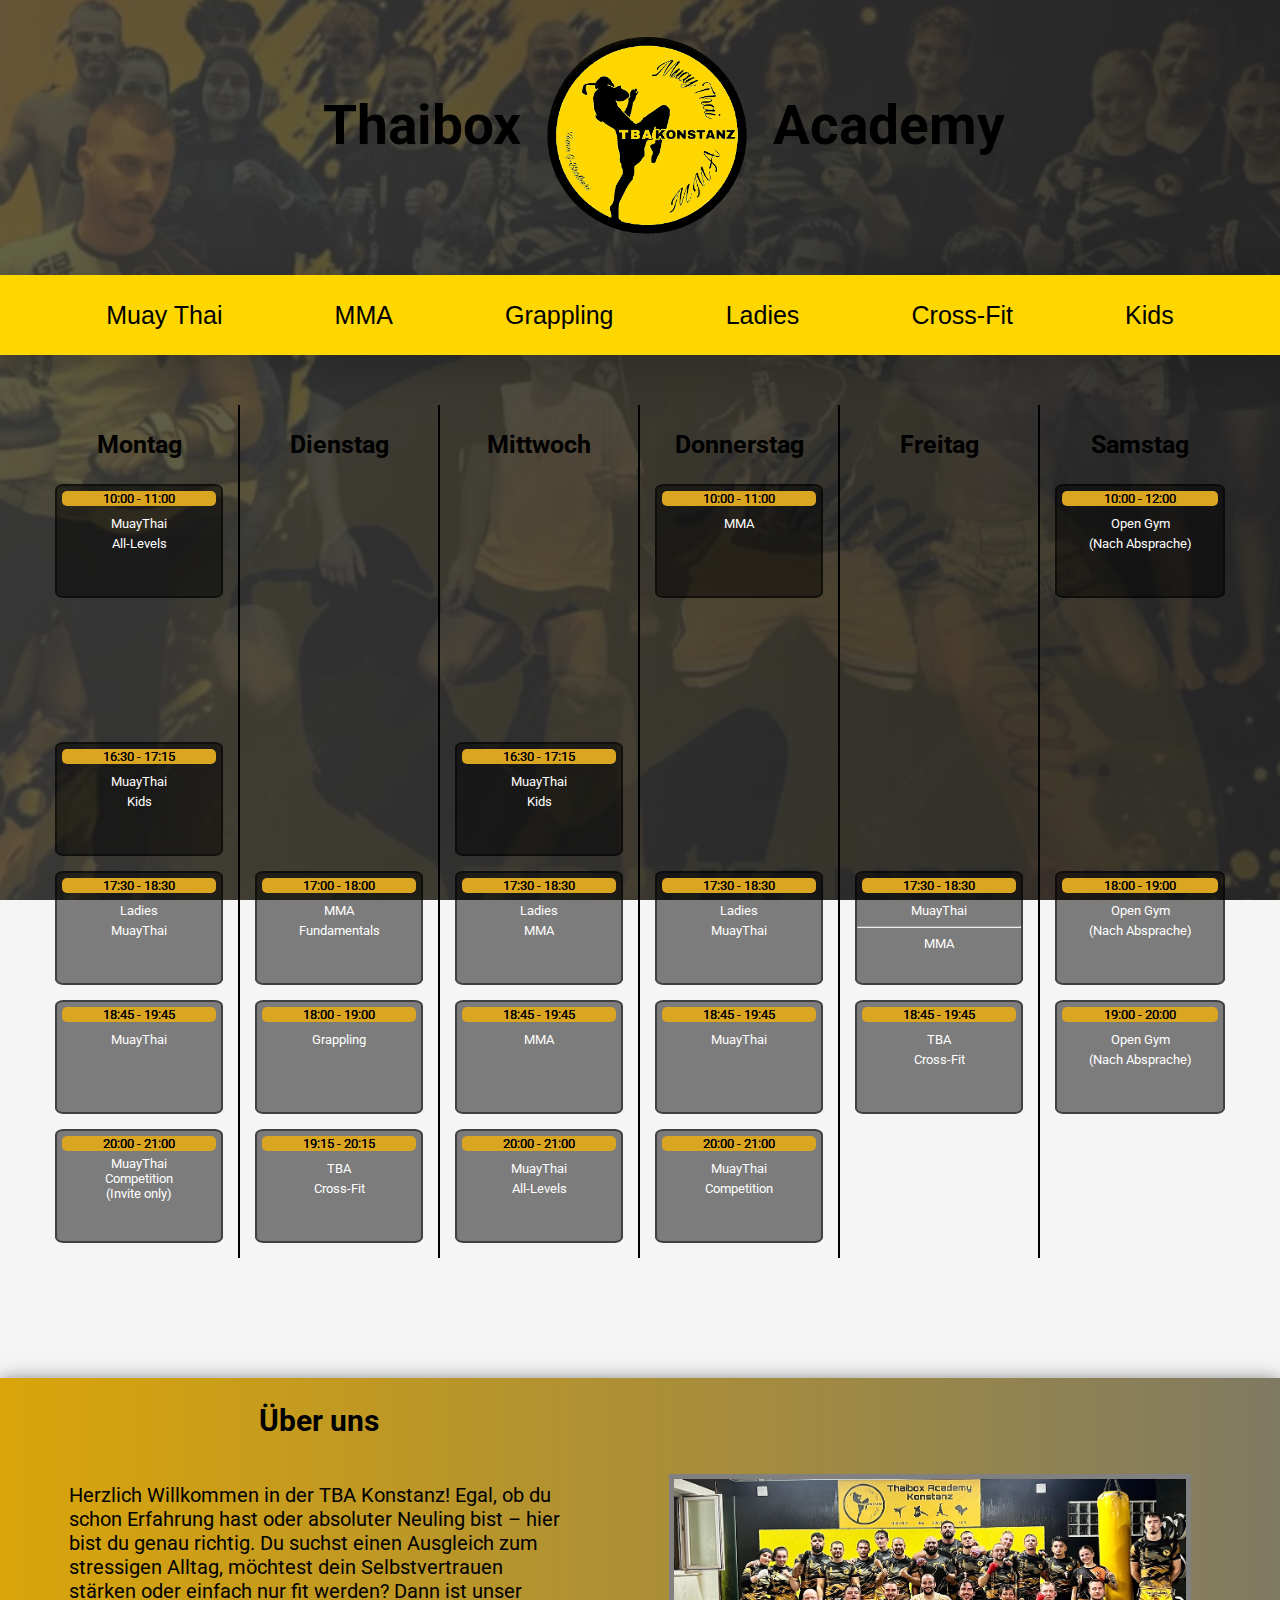
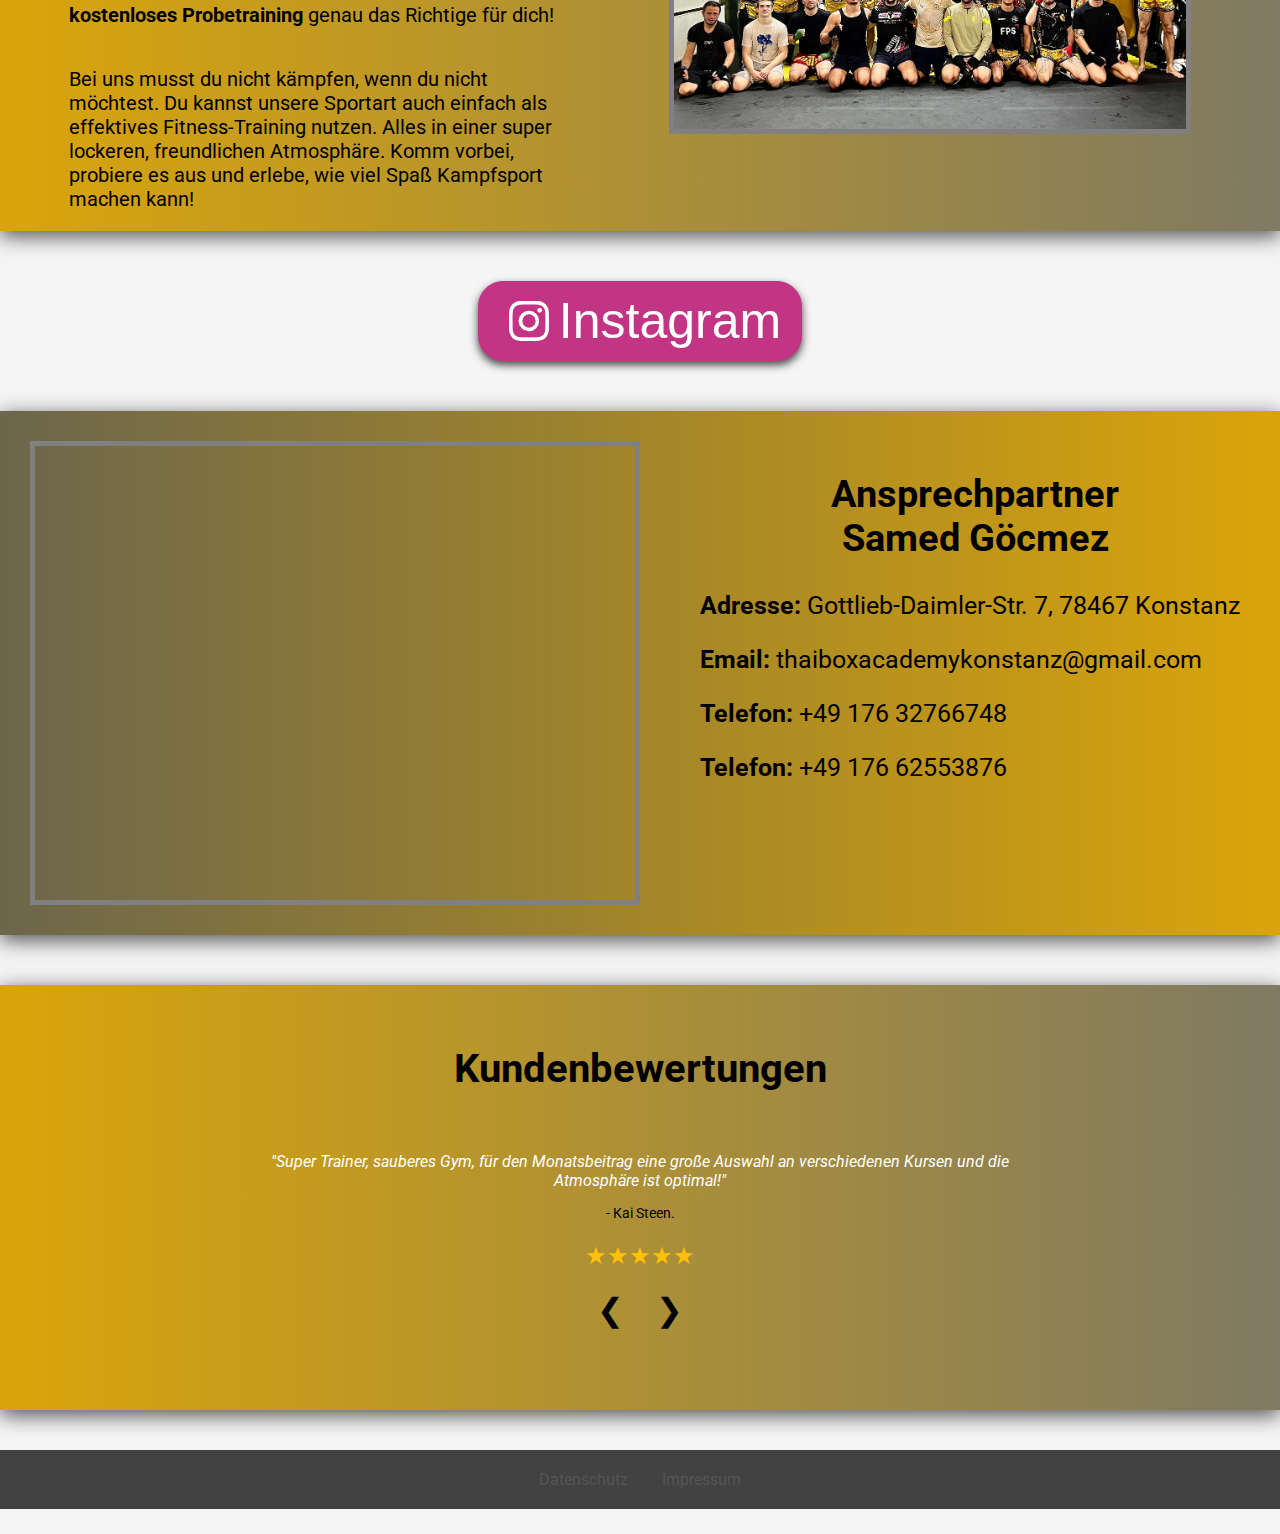
<file: index.html>
<!DOCTYPE html>
<html lang="en">
  <head>
    <meta charset="UTF-8" />
    <meta name="viewport" content="width=device-width, initial-scale=1.0" />
    <link rel="stylesheet" href="style.css" />
    <title>Thaibox Academy Konstanz</title>
    <link rel="preconnect" href="https://fonts.googleapis.com" />
    <link rel="preconnect" href="https://fonts.gstatic.com" crossorigin />
    <link
      href="https://fonts.googleapis.com/css2?family=Roboto:ital,wght@0,100;0,300;0,400;0,500;0,700;0,900;1,100;1,300;1,400;1,500;1,700;1,900&display=swap"
      rel="stylesheet"
    />
    <link rel="icon" href="Fotos/favicon_updated.ico" type="image/x-icon" />
  </head>
  <body>
    <div class="header">
      <h1>
        <span class="unsichtbar">m</span><span class="sichtbar">Thaibox</span>
      </h1>
      <img class="wappen" src="./Fotos/Logo_gold.webp" />
      <h1>Academy</h1>
    </div>
    <div class="leiste">
      <div>
        <button class="MuayThai button">Muay Thai</button>
      </div>
      <div class="MMA">
        <button class="MMA button">MMA</button>
      </div>
      <div>
        <button class="Grappling button">Grappling</button>
      </div>
      <div>
        <button class="Ladies button">Ladies</button>
      </div>
      <div>
        <button class="Cross-Fit button">Cross-Fit</button>
      </div>
      <div>
        <button class="Kids button">Kids</button>
      </div>
    </div>
    <div class="stundenplan">
      <div class="wochentag montag">
        <h3>Montag</h3>
        <div class="eintrag MuayThai">
          <p class="time">10:00 - 11:00</p>
          <p>MuayThai</p>
          <p>All-Levels</p>
        </div>
        <div class="eintrag hidden"></div>
        <div class="eintrag MuayThai Kids">
          <p class="time">16:30 - 17:15</p>
          <p>MuayThai</p>
          <p>Kids</p>
        </div>
        <div class="eintrag Ladies MuayThai">
          <p class="time">17:30 - 18:30</p>
          <p>Ladies</p>
          <p>MuayThai</p>
        </div>
        <div class="eintrag MuayThai">
          <p class="time">18:45 - 19:45</p>
          <p>MuayThai</p>
        </div>
        <div class="eintrag MuayThai">
          <p class="time">20:00 - 21:00</p>
          <p class="competition">MuayThai</p>
          <p class="competition">Competition</p>
          <p class="competition">(Invite only)</p>
        </div>
      </div>

      <div class="wochentag dienstag">
        <h3>Dienstag</h3>
        <div class="eintrag hidden"></div>
        <div class="eintrag hidden"></div>
        <div class="eintrag hidden"></div>
        <div class="eintrag MMA">
          <p class="time">17:00 - 18:00</p>
          <p>MMA</p>
          <p>Fundamentals</p>
        </div>
        <div class="eintrag Grappling">
          <p class="time">18:00 - 19:00</p>
          <p>Grappling</p>
        </div>
        <div class="eintrag Cross-Fit">
          <p class="time">19:15 - 20:15</p>
          <p>TBA</p>
          <p>Cross-Fit</p>
        </div>
      </div>

      <div class="wochentag mittwwoch">
        <h3>Mittwoch</h3>
        <div class="eintrag hidden"></div>
        <div class="eintrag hidden"></div>
        <div class="eintrag MuayThai Kids">
          <p class="time">16:30 - 17:15</p>
          <p>MuayThai</p>
          <p>Kids</p>
        </div>
        <div class="eintrag Ladies MMA">
          <p class="time">17:30 - 18:30</p>
          <p>Ladies</p>
          <p>MMA</p>
        </div>
        <div class="eintrag MMA">
          <p class="time">18:45 - 19:45</p>
          <p>MMA</p>
        </div>
        <div class="eintrag MuayThai">
          <p class="time">20:00 - 21:00</p>
          <p>MuayThai</p>
          <p>All-Levels</p>
        </div>
      </div>

      <div class="wochentag donnerstag">
        <h3>Donnerstag</h3>
        <div class="eintrag MMA">
          <p class="time">10:00 - 11:00</p>
          <p>MMA</p>
        </div>
        <div class="eintrag hidden"></div>
        <div class="eintrag hidden"></div>
        <div class="eintrag Ladies MuayThai">
          <p class="time">17:30 - 18:30</p>
          <p>Ladies</p>
          <p>MuayThai</p>
        </div>
        <div class="eintrag MuayThai">
          <p class="time">18:45 - 19:45</p>
          <p>MuayThai</p>
        </div>
        <div class="eintrag MuayThai Advanced">
          <p class="time">20:00 - 21:00</p>
          <p>MuayThai</p>
          <p>Competition</p>
        </div>
      </div>
      <div class="wochentag freitag">
        <h3>Freitag</h3>
        <div class="eintrag hidden"></div>
        <div class="eintrag hidden"></div>
        <div class="eintrag hidden"></div>

        <div class="eintrag MMA MuayThai">
          <p class="time">17:30 - 18:30</p>
          <p class="divide">MuayThai</p>
          <hr />
          <p class="divide">MMA</p>
        </div>

        <div class="eintrag Cross-Fit">
          <p class="time">18:45 - 19:45</p>
          <p>TBA</p>
          <p>Cross-Fit</p>
        </div>
        <div class="eintrag hidden"></div>
      </div>

      <div class="wochentag samstag">
        <h3>Samstag</h3>
        <div class="eintrag open matte">
          <p class="time">10:00 - 12:00</p>
          <p>Open Gym</p>
          <p class="nAbsprache">(Nach Absprache)</p>
        </div>
        <div class="eintrag hidden"></div>
        <div class="eintrag hidden"></div>
        <div class="eintrag open matte">
          <p class="time">18:00 - 19:00</p>
          <p>Open Gym</p>
          <p class="nAbsprache">(Nach Absprache)</p>
        </div>
        <div class="eintrag open matte">
          <p class="time">19:00 - 20:00</p>
          <p>Open Gym</p>
          <p class="nAbsprache">(Nach Absprache)</p>
        </div>
        <div class="eintrag hidden"></div>
      </div>
    </div>

    <div class="infodiv">
      <div class="infotext">
        <h2>Über uns</h2>
        <p>
          Herzlich Willkommen in der TBA Konstanz! Egal, ob du schon Erfahrung
          hast oder absoluter Neuling bist – hier bist du genau richtig. Du
          suchst einen Ausgleich zum stressigen Alltag, möchtest dein
          Selbstvertrauen stärken oder einfach nur fit werden? Dann ist unser
          <strong>kostenloses Probetraining</strong> genau das Richtige für
          dich!
        </p>
        <p>
          Bei uns musst du nicht kämpfen, wenn du nicht möchtest. Du kannst
          unsere Sportart auch einfach als effektives Fitness-Training nutzen.
          Alles in einer super lockeren, freundlichen Atmosphäre. Komm vorbei,
          probiere es aus und erlebe, wie viel Spaß Kampfsport machen kann!
        </p>
      </div>
      <div class="gruppendiv">
        <img class="gruppenbild" src="./Fotos/guppenbild.webp" />
      </div>
    </div>

    <div class="instabutton">
      <!-- From Uiverse.io by JaydipPrajapati1910  -->
      <button class="insta" onclick="redirectToInstagram()">
        <svg
          viewBox="0 0 16 16"
          class="bi bi-instagram"
          fill="currentColor"
          height="40"
          width="60"
          xmlns="http://www.w3.org/2000/svg"
        >
          <path
            d="M8 0C5.829 0 5.556.01 4.703.048 3.85.088 3.269.222 2.76.42a3.917 3.917 0 0 0-1.417.923A3.927 3.927 0 0 0 .42 2.76C.222 3.268.087 3.85.048 4.7.01 5.555 0 5.827 0 8.001c0 2.172.01 2.444.048 3.297.04.852.174 1.433.372 1.942.205.526.478.972.923 1.417.444.445.89.719 1.416.923.51.198 1.09.333 1.942.372C5.555 15.99 5.827 16 8 16s2.444-.01 3.298-.048c.851-.04 1.434-.174 1.943-.372a3.916 3.916 0 0 0 1.416-.923c.445-.445.718-.891.923-1.417.197-.509.332-1.09.372-1.942C15.99 10.445 16 10.173 16 8s-.01-2.445-.048-3.299c-.04-.851-.175-1.433-.372-1.941a3.926 3.926 0 0 0-.923-1.417A3.911 3.911 0 0 0 13.24.42c-.51-.198-1.092-.333-1.943-.372C10.443.01 10.172 0 7.998 0h.003zm-.717 1.442h.718c2.136 0 2.389.007 3.232.046.78.035 1.204.166 1.486.275.373.145.64.319.92.599.28.28.453.546.598.92.11.281.24.705.275 1.485.039.843.047 1.096.047 3.231s-.008 2.389-.047 3.232c-.035.78-.166 1.203-.275 1.485a2.47 2.47 0 0 1-.599.919c-.28.28-.546.453-.92.598-.28.11-.704.24-1.485.276-.843.038-1.096.047-3.232.047s-2.39-.009-3.233-.047c-.78-.036-1.203-.166-1.485-.276a2.478 2.478 0 0 1-.92-.598 2.48 2.48 0 0 1-.6-.92c-.109-.281-.24-.705-.275-1.485-.038-.843-.046-1.096-.046-3.233 0-2.136.008-2.388.046-3.231.036-.78.166-1.204.276-1.486.145-.373.319-.64.599-.92.28-.28.546-.453.92-.598.282-.11.705-.24 1.485-.276.738-.034 1.024-.044 2.515-.045v.002zm4.988 1.328a.96.96 0 1 0 0 1.92.96.96 0 0 0 0-1.92zm-4.27 1.122a4.109 4.109 0 1 0 0 8.217 4.109 4.109 0 0 0 0-8.217zm0 1.441a2.667 2.667 0 1 1 0 5.334 2.667 2.667 0 0 1 0-5.334z"
          ></path>
        </svg>
        <span>Instagram</span>
      </button>
    </div>

    <div class="contactdiv">
      <div class="contact map">
        <iframe
          src="https://www.google.com/maps/embed?pb=!1m18!1m12!1m3!1d5373.224934982643!2d9.146452576234298!3d47.672524371195976!2m3!1f0!2f0!3f0!3m2!1i1024!2i768!4f13.1!3m3!1m2!1s0x479af7aad895e847%3A0xc3c69f02bd0dab24!2sThaibox%20Academy%20Konstanz%20%7C%20TBA!5e0!3m2!1sde!2sde!4v1724411633112!5m2!1sde!2sde"
          style="border: 0"
          allowfullscreen=""
          loading="lazy"
          referrerpolicy="no-referrer-when-downgrade"
        ></iframe>
      </div>
      <div class="contact daten">
        <h2 class="ansprechpartner">Ansprechpartner Samed Göcmez</h2>
        <p><strong>Adresse:</strong> Gottlieb-Daimler-Str. 7, 78467 Konstanz</p>
        <p>
          <strong>Email:</strong>
          <span class="mail"
            ><a href="mailto:thaiboxacademykonstanz@gmail.com"
              >thaiboxacademykonstanz@gmail.com</a
            ></span
          >
        </p>

        <p>
          <strong>Telefon:</strong> <span class="phone1">+49 176 32766748</span>
        </p>
        <p>
          <strong>Telefon:</strong> <span class="phone2">+49 176 62553876</span>
        </p>
      </div>
    </div>
    <script src="https://code.jquery.com/jquery-3.6.0.min.js"></script>
    <script src="./java.js"></script>
    <!-- Andere Inhalte deiner Webseite -->

    <section class="reviews-section">
      <h2>Kundenbewertungen</h2>
      <div class="reviews-slider">
        <div class="review">
          <div class="review-text"></div>
          <!-- Kurzer Text -->
          <div class="review-detail"></div>
          <!-- Langer Detailtext -->
          <div class="review-name"></div>
          <!-- Name des Kunden -->
          <div class="review-stars"></div>
          <!-- Sternebewertung -->
        </div>
        <div class="reviews-controls">
          <button class="prev-review" aria-label="Vorherige Bewertung">
            ❮
          </button>
          <button class="next-review" aria-label="Nächste Bewertung">❯</button>
        </div>
      </div>
    </section>
    <!-- Datenschutz und Impressum Links -->

    <div class="footer-links">
      <a href="datenschutz.html">Datenschutz</a>
      <a href="impressum.html">Impressum</a>
    </div>

    <script src="https://code.jquery.com/jquery-3.6.0.min.js"></script>
    <script src="./java.js"></script>
  </body>
</html>
</file>
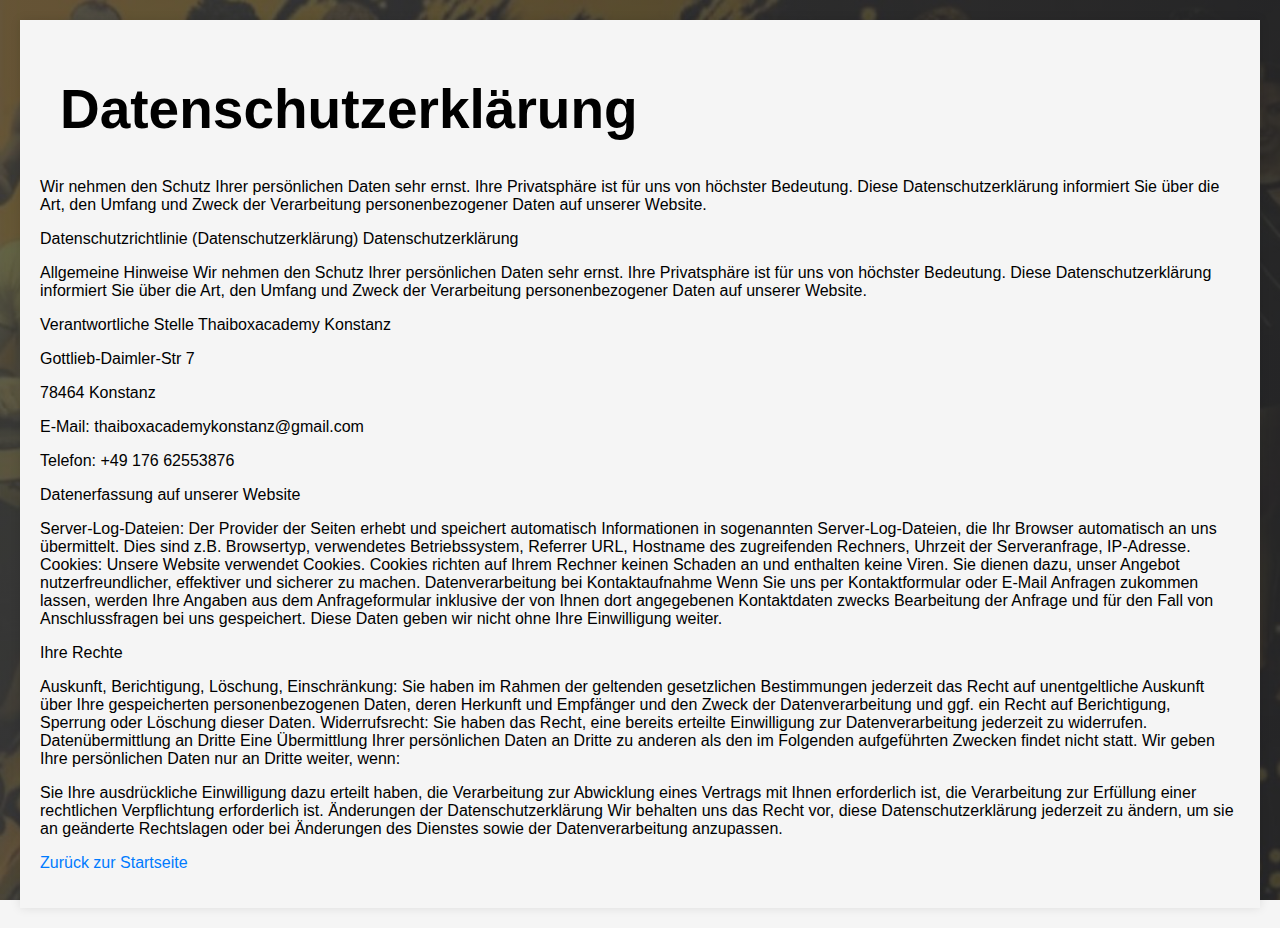
<file: datenschutz.html>
<!DOCTYPE html>
<html lang="de">
  <head>
    <meta charset="UTF-8" />
    <meta name="viewport" content="width=device-width, initial-scale=1.0" />
    <title>Datenschutzerklärung</title>
    <link rel="stylesheet" href="style.css" />
    <title>Document</title>
    <link rel="preconnect" href="https://fonts.googleapis.com" />
    <link rel="preconnect" href="https://fonts.gstatic.com" crossorigin />
    <link
      href="https://fonts.googleapis.com/css2?family=Bricolage+Grotesque:opsz,wght@12..96,200..800&display=swap"
      rel="stylesheet"
    />
  </head>
  <body>
    <div class="dataimptext">
      <h1>Datenschutzerklärung</h1>
      <p>
        Wir nehmen den Schutz Ihrer persönlichen Daten sehr ernst. Ihre
        Privatsphäre ist für uns von höchster Bedeutung. Diese
        Datenschutzerklärung informiert Sie über die Art, den Umfang und Zweck
        der Verarbeitung personenbezogener Daten auf unserer Website.
      </p>

      <!-- Füge hier die gesamte Datenschutzerklärung aus meiner vorherigen Antwort ein -->
      Datenschutzrichtlinie (Datenschutzerklärung) Datenschutzerklärung

      <p>
        Allgemeine Hinweise Wir nehmen den Schutz Ihrer persönlichen Daten sehr
        ernst. Ihre Privatsphäre ist für uns von höchster Bedeutung. Diese
        Datenschutzerklärung informiert Sie über die Art, den Umfang und Zweck
        der Verarbeitung personenbezogener Daten auf unserer Website.
      </p>

      <p>Verantwortliche Stelle Thaiboxacademy Konstanz</p>
      <p>Gottlieb-Daimler-Str 7</p>
      <p>78464 Konstanz</p>
      <p>E-Mail: thaiboxacademykonstanz@gmail.com</p>
      <p>Telefon: +49 176 62553876</p>

      <p>Datenerfassung auf unserer Website</p>

      <p>
        Server-Log-Dateien: Der Provider der Seiten erhebt und speichert
        automatisch Informationen in sogenannten Server-Log-Dateien, die Ihr
        Browser automatisch an uns übermittelt. Dies sind z.B. Browsertyp,
        verwendetes Betriebssystem, Referrer URL, Hostname des zugreifenden
        Rechners, Uhrzeit der Serveranfrage, IP-Adresse. Cookies: Unsere Website
        verwendet Cookies. Cookies richten auf Ihrem Rechner keinen Schaden an
        und enthalten keine Viren. Sie dienen dazu, unser Angebot
        nutzerfreundlicher, effektiver und sicherer zu machen. Datenverarbeitung
        bei Kontaktaufnahme Wenn Sie uns per Kontaktformular oder E-Mail
        Anfragen zukommen lassen, werden Ihre Angaben aus dem Anfrageformular
        inklusive der von Ihnen dort angegebenen Kontaktdaten zwecks Bearbeitung
        der Anfrage und für den Fall von Anschlussfragen bei uns gespeichert.
        Diese Daten geben wir nicht ohne Ihre Einwilligung weiter.
      </p>

      <p>Ihre Rechte</p>

      <p>
        Auskunft, Berichtigung, Löschung, Einschränkung: Sie haben im Rahmen der
        geltenden gesetzlichen Bestimmungen jederzeit das Recht auf
        unentgeltliche Auskunft über Ihre gespeicherten personenbezogenen Daten,
        deren Herkunft und Empfänger und den Zweck der Datenverarbeitung und
        ggf. ein Recht auf Berichtigung, Sperrung oder Löschung dieser Daten.
        Widerrufsrecht: Sie haben das Recht, eine bereits erteilte Einwilligung
        zur Datenverarbeitung jederzeit zu widerrufen. Datenübermittlung an
        Dritte Eine Übermittlung Ihrer persönlichen Daten an Dritte zu anderen
        als den im Folgenden aufgeführten Zwecken findet nicht statt. Wir geben
        Ihre persönlichen Daten nur an Dritte weiter, wenn:
      </p>

      <p>
        Sie Ihre ausdrückliche Einwilligung dazu erteilt haben, die Verarbeitung
        zur Abwicklung eines Vertrags mit Ihnen erforderlich ist, die
        Verarbeitung zur Erfüllung einer rechtlichen Verpflichtung erforderlich
        ist. Änderungen der Datenschutzerklärung Wir behalten uns das Recht vor,
        diese Datenschutzerklärung jederzeit zu ändern, um sie an geänderte
        Rechtslagen oder bei Änderungen des Dienstes sowie der Datenverarbeitung
        anzupassen.
      </p>

      <p><a href="index.html">Zurück zur Startseite</a></p>
    </div>
  </body>
</html>
</file>
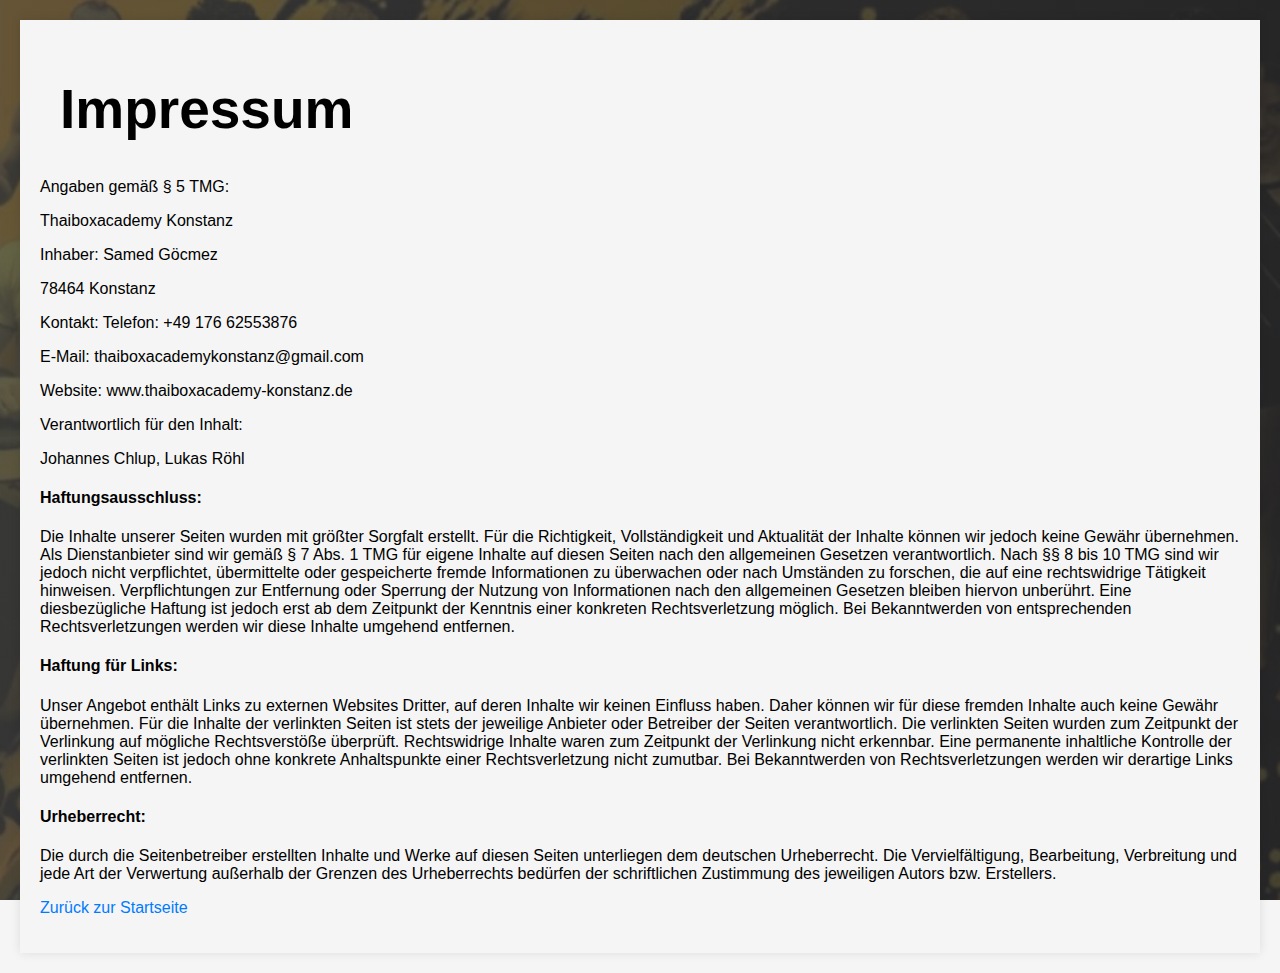
<file: impressum.html>
<!DOCTYPE html>
<html lang="de">
  <head>
    <meta charset="UTF-8" />
    <meta name="viewport" content="width=device-width, initial-scale=1.0" />
    <title>Impressum</title>
    <link rel="stylesheet" href="style.css" />
    <title>Document</title>
    <link rel="preconnect" href="https://fonts.googleapis.com" />
    <link rel="preconnect" href="https://fonts.gstatic.com" crossorigin />
    <link
      href="https://fonts.googleapis.com/css2?family=Bricolage+Grotesque:opsz,wght@12..96,200..800&display=swap"
      rel="stylesheet"
    />
  </head>
  <body>
    <div class="dataimptext">
      <h1>Impressum</h1>
      <p>Angaben gemäß § 5 TMG:</p>

      <p>Thaiboxacademy Konstanz</p>
      <p>Inhaber: Samed Göcmez</p>
      <p>78464 Konstanz</p>

      <p>Kontakt: Telefon: +49 176 62553876</p>
      <p>E-Mail: thaiboxacademykonstanz@gmail.com</p>
      <p>Website: www.thaiboxacademy-konstanz.de</p>

      <p>Verantwortlich für den Inhalt:</p>
      <p>Johannes Chlup, Lukas Röhl</p>

      <h4>Haftungsausschluss:</h4>

      <p>
        Die Inhalte unserer Seiten wurden mit größter Sorgfalt erstellt. Für die
        Richtigkeit, Vollständigkeit und Aktualität der Inhalte können wir
        jedoch keine Gewähr übernehmen. Als Dienstanbieter sind wir gemäß § 7
        Abs. 1 TMG für eigene Inhalte auf diesen Seiten nach den allgemeinen
        Gesetzen verantwortlich. Nach §§ 8 bis 10 TMG sind wir jedoch nicht
        verpflichtet, übermittelte oder gespeicherte fremde Informationen zu
        überwachen oder nach Umständen zu forschen, die auf eine rechtswidrige
        Tätigkeit hinweisen. Verpflichtungen zur Entfernung oder Sperrung der
        Nutzung von Informationen nach den allgemeinen Gesetzen bleiben hiervon
        unberührt. Eine diesbezügliche Haftung ist jedoch erst ab dem Zeitpunkt
        der Kenntnis einer konkreten Rechtsverletzung möglich. Bei Bekanntwerden
        von entsprechenden Rechtsverletzungen werden wir diese Inhalte umgehend
        entfernen.
      </p>

      <h4>Haftung für Links:</h4>
      <p>
        Unser Angebot enthält Links zu externen Websites Dritter, auf deren
        Inhalte wir keinen Einfluss haben. Daher können wir für diese fremden
        Inhalte auch keine Gewähr übernehmen. Für die Inhalte der verlinkten
        Seiten ist stets der jeweilige Anbieter oder Betreiber der Seiten
        verantwortlich. Die verlinkten Seiten wurden zum Zeitpunkt der
        Verlinkung auf mögliche Rechtsverstöße überprüft. Rechtswidrige Inhalte
        waren zum Zeitpunkt der Verlinkung nicht erkennbar. Eine permanente
        inhaltliche Kontrolle der verlinkten Seiten ist jedoch ohne konkrete
        Anhaltspunkte einer Rechtsverletzung nicht zumutbar. Bei Bekanntwerden
        von Rechtsverletzungen werden wir derartige Links umgehend entfernen.
      </p>

      <h4>Urheberrecht:</h4>
      <p>
        Die durch die Seitenbetreiber erstellten Inhalte und Werke auf diesen
        Seiten unterliegen dem deutschen Urheberrecht. Die Vervielfältigung,
        Bearbeitung, Verbreitung und jede Art der Verwertung außerhalb der
        Grenzen des Urheberrechts bedürfen der schriftlichen Zustimmung des
        jeweiligen Autors bzw. Erstellers.
      </p>


      <p><a href="index.html">Zurück zur Startseite</a></p>
    </div>
  </body>
</html>
</file>
<file: style.css>
body {
  background-color: whitesmoke;
  font-family: "Roboto", sans-serif;
  margin: 0;
  padding: 0;
  box-sizing: border-box;
  background-image: linear-gradient(
      to right,
      rgba(7, 7, 7, 0.61),
      rgba(0, 0, 2, 0.699)
    ),
    url("Fotos/background.webp");
  background-repeat: repeat;
  background-size: 100vw auto;
  background-attachment: fixed;
}

h1 {
  font-size: clamp(16px, 8vw, 55px);
  margin-left: 20px;
  margin-right: 20px;
}

h2 {
  display: flex;
  justify-content: center;
  margin-left: 80px;
  margin-right: 80px;
  
}

h3 {
  text-align: center;
  font-size: clamp(3px, 2vw, 25px);
  margin-bottom: 25px;
}

.sichtbar {
  color: black;
}

.unsichtbar {
  color: transparent;
  visibility: visible;
}

.header {
  display: flex;
  align-self: center;
  justify-content: center;
  align-items: center;
  margin-top: -25px;
}

.wappen {
  display: flex;
  align-self: center;
  top: 0;
  left: 0;
  height: 30vw;
  max-height: 300px;
}

.leiste {
  display: flex;
  justify-content: space-evenly;
  align-items: center;
  width: 100%;
  height: 80px;
  margin-bottom: 50px;
  background-color: gold;
  box-sizing: border-box;
  box-shadow: 0 10px 40px rgba(0, 0, 0, 0.2);
}

.leiste div:hover h2 {
  text-decoration: underline;
}

button {
  border: none;
  background-color: transparent;
  color: #000;
  font-size: clamp(8px, 4vw, 25px);
}

.stundenplan {
  display: flex;
  justify-content: center;
  align-self: center;
  margin-top: 20px;
  font-family: "Roboto", sans-serif;
}
.wochentag {
  border-right: solid 2px #000;
  box-sizing: border-box;
  overflow: hidden;
  width: 200px;
  height: auto;
  white-space: nowrap;
  text-overflow: ellipsis;
}

.samstag {
  border: none;
}
.time {
  background-color: goldenrod;
  border-radius: 5px;
}

.eintrag {
  text-align: center;
  border: solid 2px #000;
  margin: 15px;
  height: 110px;
  width: auto;
  border-radius: 5%;
  background-color: rgba(0, 0, 0, 0.493);
  border-color: rgba(0, 0, 0, 0.493);
}

.eintrag p.time {
  margin-bottom: 10px;
  text-shadow: 0px 0px 0px;
  color: black;
}

.eintrag p {
  margin: 5px;
  font-size: clamp(12px, 1vw, 30px);
  color: white;
}
 .competition {
  font-size: clamp(6px, 1vw, 25px) !important;
  margin-top: -5px !important;
} 
.eintrag p + p {
  margin-top: 2px;
}

.hidden {
  visibility: hidden;
}

.infodiv {
  margin-top: 120px;
  margin-bottom: 50px;
  display: flex;
  justify-content: space-evenly;
  background: linear-gradient(
    to right,
    rgb(218, 165, 10),
    rgba(58, 50, 13, 0.63)
  );
  box-shadow: 0 5px 20px rgba(0, 0, 0, 0.692);
}

.infotext {
  width: 500px;
  font-size: 20px;
  display: flex;
  flex-direction: column;
  justify-content: center;
}

.gruppendiv {
  margin: 30px;
  width: 40%;
  display: flex;
  align-self: center;
}

.gruppenbild {
  height: 100%;
  width: 100%;
  border: solid;
  border-width: 5px;
  border-color: gray;
}

.insta {
  background: #c13584;
  position: relative;
  padding: 10px 20px;
  display: flex;
  align-items: center;
  font-size: 50px;
  font-weight: 100;
  text-decoration: none;
  cursor: pointer;
  border: 1px solid #c13584;
  border-radius: 25px;
  outline: none;
  overflow: hidden;
  color: #fff;
  text-align: center;
  box-shadow: 0 4px 8px rgba(0, 0, 0, 0.719);
}
.instabutton {
  display: flex;
  justify-content: center;
  margin-top: 20px;
}
.insta:hover {
  background-color: #c13584;
  box-shadow: 0 10px 20px rgba(241, 236, 236, 0.493);
}

.contactdiv {
  margin-top: 50px;
  display: flex;
  justify-content: space-evenly;
  background:  linear-gradient(
    to left,
    rgb(218, 165, 10),
    rgba(58, 50, 13, 0.733)
  );
  box-shadow: 0 5px 20px rgba(0, 0, 0, 0.692);
}

.contact {
  margin: 30px;
}

.map {
  border: solid;
  border-width: 5px;
  border-color: gray;
}
iframe {
  width: 600px;
  height: 450px;
}
.daten {
  font-size: 25px;
  
}
.ansprechpartner {
  text-align: center;
}

a[href^="mailto"], a[href^="tel"] {
  color: black; 
  text-decoration: none;
}

a[href^="mailto"]:hover, a[href^="tel"]:hover {
  color: blue;
  text-decoration: underline; 
}


.reviews-section {
  background: linear-gradient(
    to right,
    rgb(218, 165, 10),
    rgba(58, 50, 13, 0.63)
  );
  box-shadow: 0 5px 20px rgba(0, 0, 0, 0.692);
  padding: 60px 20px;
  margin-top: 50px;
  text-align: center;
}

.reviews-section h2 {
  font-size: 2.5rem;
  font-weight: bold;
  color: black;
  margin-bottom: 40px;
  word-wrap: break-word; /* Sicherstellen, dass Wörter umgebrochen werden */
  text-align: center; /* Zentrierte Überschrift */
  max-width: 90%; /* Maximale Breite für kleinere Bildschirme */
  margin: 0 auto 40px; /* Zentrierung durch auto-Margin */
}

.reviews-slider {
  max-width: 800px;
  margin: 0 auto;
  padding: 20px;
}

.review {
  margin-bottom: 20px;
}
.review-detail {
  font-size: 1rem;
  color: white;
  font-style: italic;
  margin-bottom: 15px;
}

.review-name {
  font-size: 0.9rem;
  color: black;
  margin-bottom: 20px;
}

.review-stars {
  color: #ffc107; /* Goldene Sterne */
  margin-bottom: 20px;
  font-size: 1.5rem;
}

.reviews-controls {
  display: flex;
  justify-content: center;
  gap: 20px;
}

.reviews-controls button {
  background: none;
  border: none;
  font-size: 2rem;
  cursor: pointer;
  color: black;
  transition: color 0.3s ease;
}

.reviews-controls button:hover {
  color: #233d2e;
}

.footer-links {
  text-align: center;
  padding: 20px;
  margin-top: 40px;
  background-color: rgba(0, 0, 0, 0.733);
}

.footer-links a {
  margin: 0 15px;
  font-size: 16px;
  color: #555;
}

.footer-links a:hover {
  color: goldenrod;
  text-decoration: underline;
}

.dataimptext {
  max-width: 1200px;
  margin: 20px auto;
  padding: 20px;
  background: whitesmoke;
  box-shadow: 0 0 10px rgba(0, 0, 0, 0.1);
}

a {
  color: #007bff;
  text-decoration: none;
}

a:hover {
  text-decoration: underline;
}

@media (max-width: 1050px) {
  body {
    background-image: linear-gradient(
        to right,
        rgba(7, 7, 7, 0.479),
        rgba(0, 0, 2, 0.479)
      ),
      url("Fotos/background.webp");
    background-repeat: repeat;
    background-size: 100vw auto;
    background-attachment: fixed;
    background-position: center top;
  }
  h2 {
    display: flex;
    align-self: center;
    color: black;
  }

  h3 {
    font-size: 20px;
  }
  .sichtbar {
    color: black;
  }
  .unsichtbar {
    color: transparent;
    visibility: visible;
  }
  .header {
    margin-top: -30px;
  }
  .leiste {
    margin-bottom: 50px;
    box-shadow: 0 8px 40px rgba(0, 0, 0, 0.2);
  }
  .button {
    font-size: clamp(20px, 3vw, 30px);
  }

  .stundenplan p {
    font-size: clamp(12px, 1vh, 20px);
  }

  .nAbsprache {
    visibility: hidden;
  }

  .infodiv {
    margin-top: 120px;
    margin-bottom: 50px;
    display: flex;
    flex-direction: column;
    align-items: center;
    background-color: lightgray;
  }

  .infotext {
    display: flex;
    align-self: center;
    flex-direction: column;
    font-size: clamp(12px, 2vw, 50px);
    width: 80%;
  }

  .gruppendiv {
    width: 80%;
  }

  .gruppenbild {
    margin-top: -30px;
    height: 59%;
    width: 100%;
    border-width: 3px;
    border-color: gray;
  }

  .contactdiv {
    display: flex;
    flex-direction: column;
    align-items: center;
    margin-top: 50px;
    display: flex;
    flex-direction: column;
    justify-content: space-evenly;
    background-color: lightgray;
  }
  .map {
    border: solid;
    border-width: 5px;
    border-color: gray;
    width: 80%;
    height: clamp(300px, 30vh, 450px);
  }

  iframe {
    width: 100%;
    height: 100%;
  }

  .daten {
    font-size: clamp(3px, 3vw, 25px);
  }
  .reviews-section h2 {
    font-size: 2rem; /* Kleinere Schriftgröße für mittelgroße Bildschirme */
    max-width: 95%; /* Noch mehr Platz auf kleinen Bildschirmen */
}

.reviews-slider {
    max-width: 90%;
}

.review-text {
    font-size: 1.2rem;
}

.review-detail {
    font-size: 0.9rem;
}

.review-stars {
    font-size: 1.2rem;
}

}

@media (max-width: 490px) {
  body {
    background-image: linear-gradient(
        to right,
        rgba(7, 7, 7, 0.479),
        rgba(0, 0, 2, 0.479)
      ),
      url("Fotos/background.webp");
    background-repeat: repeat;
    background-size: contain;
    background-attachment: fixed;
  }

  h1 {
    font-size: 20px;
  }

  h2 {
    font-size: clamp(20px, 5vw, 40px);
    margin-top: 30px;
  }

  h3 {
    font-size: 10px;
  }
  .sichtbar {
    color: black;
  }

  .unsichtbar {
    color: transparent;
    visibility: visible;
  }

  .header {
    margin-top: -10px;
    display: flex;
    justify-content: center;
  }

  .wappen {
    height: 20vw;
  }

  .leiste {
    width: 100vw;
    height: 50px;
    border-width: 1px;
    margin-bottom: 10px;
    box-shadow: 0 3px 40px rgba(0, 0, 0, 0.2);
  }

  .button {
    width: 40px;
    font-size: clamp(10px, 1vw, 20vw);
  }
  .stundenplan {
    width: 100%;
    margin-bottom: -80px;
  }
  .wochentag {
    display: flex;
    flex-direction: column;
    align-items: center;
  }
  .eintrag {
    background-color: #00000057;
    border-color: #00000057;
  }

  .stundenplan p {
    font-size: 7px;
  }

  .divide {
    margin-top: -5px !important;
    margin-bottom: -5px !important;
  }  

  .time {
    border-radius: 2px;
    width: 85%;
  }

  .eintrag {
    height: 50px;
    width: 50px;
    margin-top: 5px;
    margin-bottom: 5px;
  }

  .infodiv {
    flex-direction: column;
    width: 100vw;
  }

  .infotext {
    width: 60vw;
    font-size: 13px;
    width: 80%;
  }
  .contactdiv {
    margin-top: 50px;
    display: flex;
    flex-direction: column;
    justify-content: space-evenly;
    align-items: center;
    background-color: lightgray;
  }
  .gruppenbild {
    margin-top: -30px;
    height: 59%;
    width: 100%;
    border-width: 3px;
    border-color: gray;
  }

  .map {
    border: solid;
    border-width: 3px;
    border-color: gray;
    width: 80%;
    height: 200px;
  }

  iframe {
    width: 100%;
    height: 100%;
  }

  .contact {
    margin: 30px;
  }

  .insta {
    font-size: 25px;
  }

  .instabutton {
    margin-top: -20px;
    margin-bottom: -20px;
  }
  .reviews-section h2 {
    font-size: 1.8rem; /* Noch kleinere Schriftgröße für sehr kleine Bildschirme */
}

.review-text {
    font-size: 1rem;
}

.review-detail {
    font-size: 0.8rem;
}

.review-stars {
    font-size: 1rem;
}

.reviews-controls button {
    font-size: 1.5rem;
}
}
</file>
